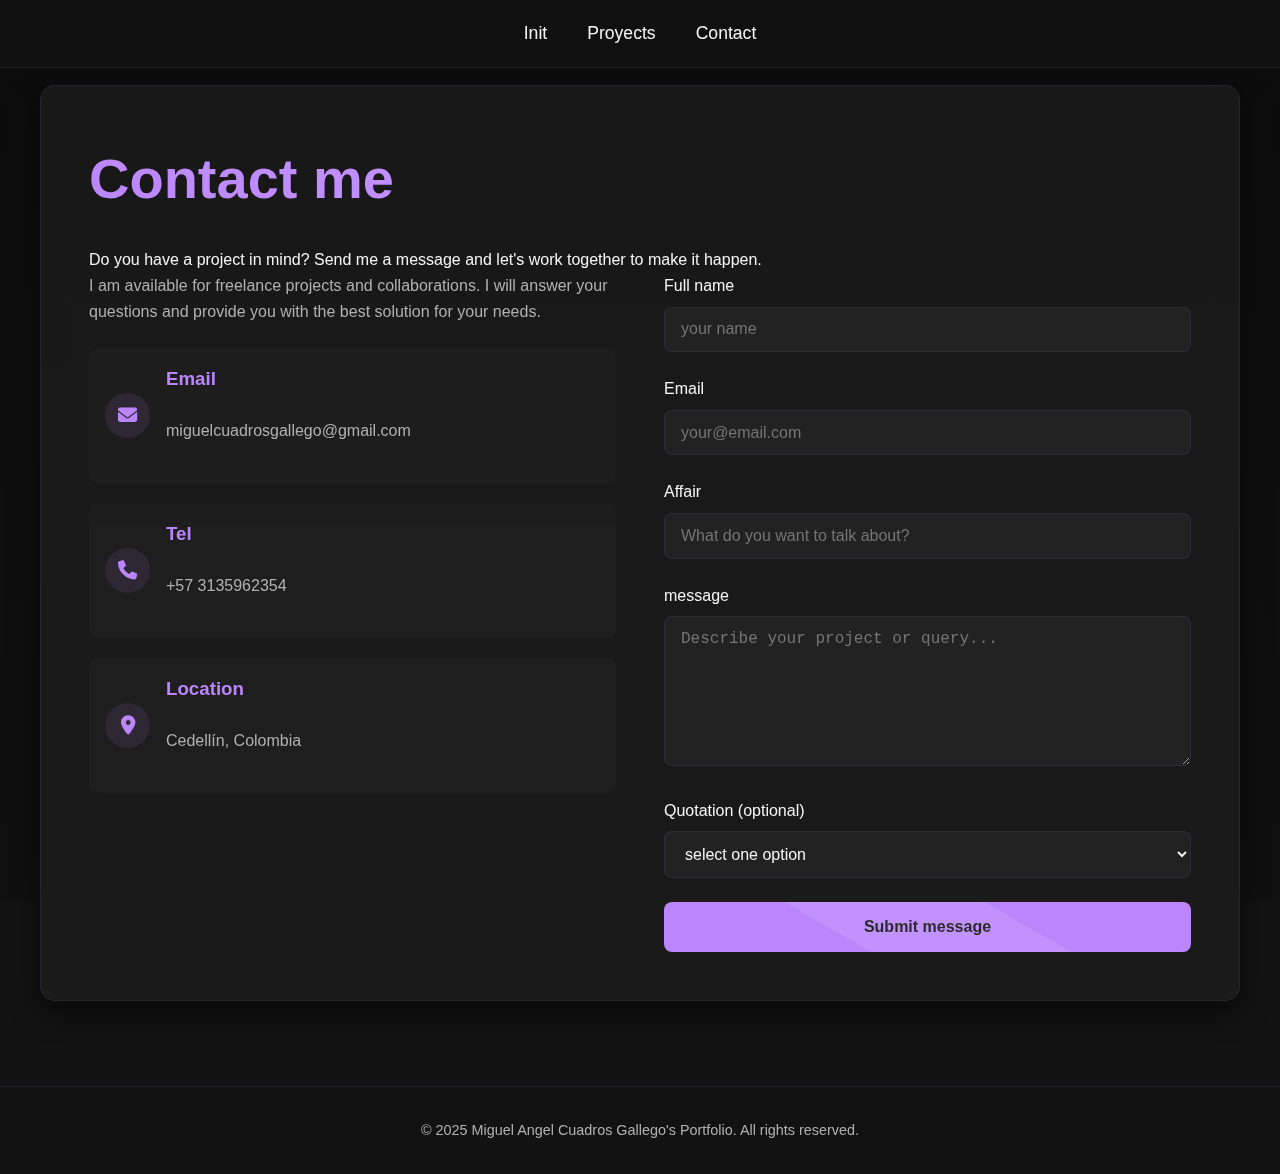
<file: contact.html>
<!DOCTYPE html>
<html lang="en">
<head>
    <meta charset="UTF-8">
    <meta name="viewport" content="width=device-width, initial-scale=1.0">
    <title>Contacto</title>
    <link rel="stylesheet" href="style.css">
    <link rel="stylesheet" href="https://cdnjs.cloudflare.com/ajax/libs/font-awesome/6.4.0/css/all.min.css">
</head>
<body>
     <!-- Fondo parallax -->
    <div class="parallax-bg"></div>
    
    <!-- Navegación -->
     <header>
        <nav>
            <ul class="nav-links">
                <li><a href="./index.html">Init</a></li>
                <li><a href="./proyects.html">Proyects</a></li>
                <li><a href="./contact.html">Contact</a></li>
            </ul>
        </nav>
    </header>

    <main id="contacto" class="page">
            <h1>Contact me</h1>
            <p>Do you have a project in mind? Send me a message and let's work together to make it happen.</p>
            
            <div class="contact-container">
                <div class="contact-info">
                    <p>I am available for freelance projects and collaborations. I will answer your questions and provide you with the best solution for your needs.</p>
                    
                    <div class="contact-methods">
                        <div class="contact-method">
                            <i class="fas fa-envelope"></i>
                            <div>
                                <h3>Email</h3>
                                <p>miguelcuadrosgallego@gmail.com</p>
                            </div>
                        </div>
                        
                        <div class="contact-method">
                            <i class="fas fa-phone"></i>
                            <div>
                                <h3>Tel</h3>
                                <p>+57 3135962354</p>
                            </div>
                        </div>
                        
                        <div class="contact-method">
                            <i class="fas fa-map-marker-alt"></i>
                            <div>
                                <h3>Location</h3>
                                <p>Cedellín, Colombia</p>
                            </div>
                        </div>
                    </div>
                </div>
                
                <div class="contact-form">
                    <form>
                        <div class="form-group">
                            <label for="name">Full name</label>
                            <input type="text" id="name" placeholder="your name" required>
                        </div>
                        
                        <div class="form-group">
                            <label for="email">Email</label>
                            <input type="email" id="email" placeholder="your@email.com" required>
                        </div>
                        
                        <div class="form-group">
                            <label for="subject">Affair</label>
                            <input type="text" id="subject" placeholder="What do you want to talk about?" required>
                        </div>
                        
                        <div class="form-group">
                            <label for="message">message</label>
                            <textarea id="message" placeholder="Describe your project or query..." required></textarea>
                        </div>
                        
                        <div class="form-group">
                            <label for="budget">Quotation (optional)</label>
                            <select id="budget">
                                <option value="">select one option</option>
                                <option value="1">Less than 1.000€</option>
                                <option value="2">1.000€ - 5.000€</option>
                                <option value="3">5.000€ - 10.000€</option>
                                <option value="4">More than 10.000€</option>
                            </select>
                        </div>
                        
                        <button type="submit" class="submit-btn">Submit message</button>
                    </form>
                </div>
            </div>
        </main>
    </div>
    
    <!-- Pie de página -->
    <footer>
    <p>&copy; 2025 Miguel Angel Cuadros Gallego's Portfolio. All rights reserved.</p>
    </footer>
</body>
</html>
</file>
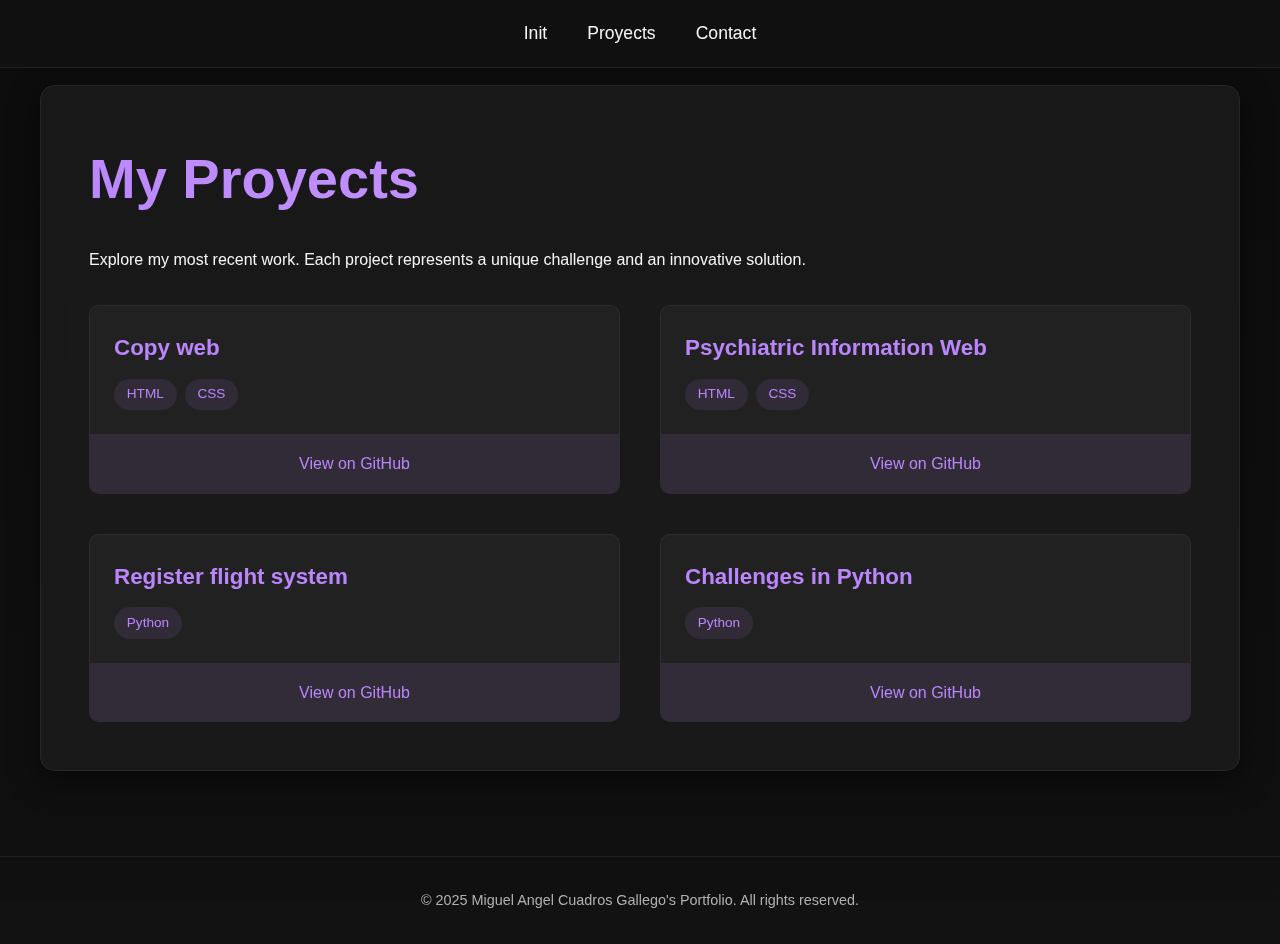
<file: proyects.html>
<!DOCTYPE html>
<html lang="en">
<head>
    <meta charset="UTF-8">
    <meta name="viewport" content="width=device-width, initial-scale=1.0">
    <title>Proyectos</title>
    <link rel="stylesheet" href="style.css">
    <link rel="stylesheet" href="https://cdnjs.cloudflare.com/ajax/libs/font-awesome/6.4.0/css/all.min.css">
</head>
<body>
      <!-- Fondo parallax -->
    <div class="parallax-bg"></div>
    
    <!-- Navegación -->
    <nav>
        <ul class="nav-links">
            <li><a href="./index.html">Init</a></li>
            <li><a href="./proyects.html">Proyects</a></li>
            <li><a href="./contact.html">Contact</a></li>
        </ul>
    </nav>
    <!-- Página de Proyectos -->
    <main id="proyectos" class="page">
        <h1>My Proyects</h1>
        <p>Explore my most recent work. Each project represents a unique challenge and an innovative solution.</p>
        <!-- details of the proyects -->
        <div class="projects-grid">
            <div class="project-card">
                <div class="project-header">
                    <h3 class="project-title">Copy web</h3>
                    <div class="project-languages">
                        <span class="language-tag">HTML</span>
                        <span class="language-tag">CSS</span>
                    </div>
                </div>
                <a href="https://miguelcuadros2020.github.io/ejercicio_calentamiento/copia_de_imagen/index.html" class="project-link">View on GitHub</a>
            </div>
            
            <div class="project-card">
                <div class="project-header">
                    <h3 class="project-title">Psychiatric Information Web</h3>
                    <div class="project-languages">
                        <span class="language-tag">HTML</span>
                        <span class="language-tag">CSS</span>
                    </div>
                </div>
                <a href="https://miguelcuadros2020.github.io/ejercicio_calentamiento/siquiatria_aprendisaje/index.html" class="project-link">View on GitHub</a>
            </div>
                
            <div class="project-card">
                <div class="project-header">
                    <h3 class="project-title">Register flight system</h3>
                    <div class="project-languages">
                        <span class="language-tag">Python</span>
                    </div>
                </div>
                <a href="https://github.com/miguelcuadros2020/register_flight_system" class="project-link">View on GitHub</a>
            </div>
            
            <div class="project-card">
                <div class="project-header">
                    <h3 class="project-title">Challenges in Python</h3>
                    <div class="project-languages">
                        <span class="language-tag">Python</span>
                    </div>
                </div>
                <a href="https://miguelcuadros2020.github.io/ejercicio_calentamiento/" class="project-link">View on GitHub</a>
            </div>
        </div>
    </main>
    <!-- foother -->
    <footer>
    <p>&copy; 2025 Miguel Angel Cuadros Gallego's Portfolio. All rights reserved.</p>
    </footer>
</body>
</html>
</file>
<file: style.css>
/* Base Variables and Styles */
        :root {
            --color-dark: #121212;
            --color-darker: #0a0a0a;
            --color-gray: #2a2a2a;
            --color-light-gray: #3d3d3d;
            --color-accent: #bb86fc;
            --color-accent-light: #d0a6ff;
            --color-text: #f5f5f5;
            --color-text-secondary: #b0b0b0;
            --transition: all 0.4s cubic-bezier(0.175, 0.885, 0.32, 1.275);
        }
        
        * {
            margin: 0;
            padding: 0;
            box-sizing: border-box;
        }
        
        body {
            font-family: 'Segoe UI', Tahoma, Geneva, Verdana, sans-serif;
            background-color: var(--color-dark);
            color: var(--color-text);
            line-height: 1.6;
            overflow-x: hidden;
        }
        
        /* Styles for the parallax background generates two balls of light that pass through the background grows and fades*/
        .parallax-bg {
            position: fixed;
            top: 0;
            left: 0;
            width: 100%;
            height: 100%;
            z-index: -1;
            background: 
                radial-gradient(circle at 10% 20%, var(--color-gray) 0%, transparent 15%),
                radial-gradient(circle at 90% 80%, var(--color-gray) 0%, transparent 15%),
                linear-gradient(var(--color-darker), var(--color-dark));
            background-size: 200% 200%;
            background-attachment: fixed;
            background-position: center;
            animation: gradientShift 20s ease infinite;
        }
        
        @keyframes gradientShift {
            0% { background-position: 0% 0%; }
            50% { background-position: 100% 100%; }
            100% { background-position: 0% 0%; }
        }
        
        /* Navegation */
        nav {
            position: fixed;
            top: 0;
            width: 100%;
            background-color: rgba(18, 18, 18, 0.85);
            backdrop-filter: blur(10px);
            z-index: 100;
            display: flex;
            justify-content: center;
            padding: 1.2rem 0;
            border-bottom: 1px solid rgba(187, 134, 252, 0.1);
        }
        
        .nav-links {
            display: flex;
            list-style: none;
            gap: 2.5rem;
        }
        /* Menu animation when the Maus passes over */
        .nav-links a {
            color: var(--color-text);
            text-decoration: none;
            font-weight: 500;
            font-size: 1.1rem;
            position: relative;
            padding: 0.5rem 0;
            transition: var(--transition);
        }
        /* Animation of the bar that appears at the bottom of the text */
        .nav-links a::after {
            content: '';
            position: absolute;
            width: 0;
            height: 2px;
            bottom: 0;
            left: 0;
            background-color: var(--color-accent);
            transition: width 0.3s ease;
        }
        
        .nav-links a:hover {
            color: var(--color-accent);
        }
        /* wisth of the bar */
        .nav-links a:hover::after {
            width: 100%;
        }
        
        /* Contenedor de páginas */
        .page-container {
            min-height: 100vh;
            display: flex;
            flex-direction: column;
            align-items: center;
            justify-content: center;
            padding: 5rem 2rem;
            position: relative;
            z-index: 1;
        }
        .page{
            margin: 5.3rem auto;

        }
        /* Common styles for all pages */
        .page {
            width: 100%;
            max-width: 1200px;
            background: rgba(30, 30, 30, 0.7);
            backdrop-filter: blur(10px);
            border-radius: 15px;
            padding: 3rem;
            box-shadow: 0 10px 30px rgba(0, 0, 0, 0.5);
            border: 1px solid rgba(187, 134, 252, 0.1);
            animation: fadeIn 1s ease-out;
        }
        
        @keyframes fadeIn {
            from { opacity: 0; transform: translateY(20px); }
            to { opacity: 1; transform: translateY(0); }
        }
        
        h1, h2, h3 {
            color: var(--color-accent);
            margin-bottom: 1.5rem;
        }
        /* makes the background look like the color of the tetra and not the background */
        h1 {
            font-size: 3.5rem;
            background: linear-gradient(45deg, var(--color-accent), var(--color-accent-light));
            /* makes the background look like the color of the tetra and not the background */
            -webkit-background-clip: text;
            /* so that the bottom is applied to the tetra and not to the container */
            background-clip: text;
            color: transparent;
        }
    
        /* page to init */
        .hero {
            display: flex;
            flex-wrap: wrap;
            gap: 3rem;
            align-items: center;
            justify-content: center;
        }
        
        .profile-container {
            position: relative;
            width: 280px;
            height: 280px;
            border-radius: 50%;
            overflow: hidden;
            box-shadow: 0 0 30px rgba(187, 134, 252, 0.3);
            animation: float 6s ease-in-out infinite;
        }
        
        @keyframes float {
            0% { transform: translateY(0px); }
            50% { transform: translateY(-15px); }
            100% { transform: translateY(0px); }
        }
        
        .profile-container::before {
            content: '';
            position: absolute;
            top: 0;
            left: 0;
            width: 100%;
            height: 100%;
            background: linear-gradient(45deg, transparent, rgba(187, 134, 252, 0.1), transparent);
            z-index: 1;
        }
        
        .profile-img {
            width: 100%;
            height: 100%;
            background: linear-gradient(45deg, #2c1a4d, #1a1a2e);
            display: flex;
            align-items: center;
            justify-content: center;
            font-size: 5rem;
            color: var(--color-accent-light);

        }

        img{
            width: 400px;
        }

        .hero-content {
            flex: 1;
            min-width: 260px;
        }
        
        .hero h2 {
            font-size: 2rem;
            color: var(--color-text);
            margin-bottom: 1rem;
        }
        
        .hero p {
            color: var(--color-text-secondary);
            margin-bottom: 1.5rem;
            font-size: 1.1rem;
            max-width: 600px;
        }
        
        .skills-container {
            margin-top: 3rem;
        }
        
        .skills-grid {
            display: grid;
            grid-template-columns: repeat(auto-fill, minmax(150px, 1fr));
            gap: 1.5rem;
            margin-top: 1.5rem;
        }
        
        .skill-card {
            background: rgba(43, 43, 43, 0.5);
            border-radius: 10px;
            padding: 1.2rem;
            text-align: center;
            transition: var(--transition);
            border: 1px solid rgba(187, 134, 252, 0.1);
        }
        
        .skill-card:hover {
            transform: translateY(-5px);
            box-shadow: 0 5px 15px rgba(187, 134, 252, 0.2);
            border-color: var(--color-accent);
        }
        
        .skill-card i {
            font-size: 2.5rem;
            color: var(--color-accent);
            margin-bottom: 0.8rem;
        }
        
        /* Página de Proyectos */
        .projects-grid {
            display: grid;
            grid-template-columns: repeat(auto-fill, minmax(350px, 1fr));
            gap: 2.5rem;
            margin-top: 2rem;
        }
        
        .project-card {
            background: rgba(43, 43, 43, 0.5);
            border-radius: 10px;
            overflow: hidden;
            transition: var(--transition);
            border: 1px solid rgba(187, 134, 252, 0.1);
            animation: fadeIn 0.5s ease-out;
            animation-fill-mode: backwards;
        }
        /* animation in order */
        .project-card:nth-child(1) { animation-delay: 0.1s; }
        .project-card:nth-child(2) { animation-delay: 0.2s; }
        .project-card:nth-child(3) { animation-delay: 0.3s; }
        .project-card:nth-child(4) { animation-delay: 0.4s; }
        .project-card:nth-child(5) { animation-delay: 0.5s; }
        .project-card:nth-child(6) { animation-delay: 0.6s; }
        
        .project-card:hover {
            transform: translateY(-10px);
            box-shadow: 0 15px 30px rgba(0, 0, 0, 0.3);
            border-color: var(--color-accent);
        }
        
        .project-header {
            padding: 1.5rem;
            background: rgba(34, 34, 34, 0.7);
            border-bottom: 1px solid rgba(187, 134, 252, 0.1);
        }
        
        .project-title {
            font-size: 1.4rem;
            margin-bottom: 0.5rem;
        }
        
        .project-languages {
            display: flex;
            flex-wrap: wrap;
            gap: 0.5rem;
            margin-top: 0.8rem;
        }
        
        .language-tag {
            background: rgba(187, 134, 252, 0.1);
            color: var(--color-accent);
            padding: 0.3rem 0.8rem;
            border-radius: 20px;
            font-size: 0.85rem;
        }
        
        .project-link {
            display: block;
            text-align: center;
            padding: 1rem;
            background: rgba(187, 134, 252, 0.1);
            color: var(--color-accent);
            text-decoration: none;
            font-weight: 500;
            transition: background 0.3s ease;
        }
        
        .project-link:hover {
            background: rgba(187, 134, 252, 0.2);
        }
        
        /* Página de Contacto */
        .contact-container {
            display: flex;
            flex-wrap: wrap;
            gap: 3rem;
        }
        
        .contact-info {
            flex: 1;
            min-width: 300px;
        }
        
        .contact-info p {
            margin-bottom: 1.5rem;
            color: var(--color-text-secondary);
        }
        
        .contact-methods {
            display: flex;
            flex-direction: column;
            gap: 1.2rem;
            margin-top: 1.5rem;
        }
        
        .contact-method {
            display: flex;
            align-items: center;
            gap: 1rem;
            padding: 1rem;
            background: rgba(43, 43, 43, 0.3);
            border-radius: 10px;
            transition: var(--transition);
            animation: fadeIn 0.5s ease-out;
            animation-fill-mode: backwards;
        }

        .contact-method:nth-child(1) { animation-delay: 0.1s; }
        .contact-method:nth-child(2) { animation-delay: 0.2s; }
        .contact-method:nth-child(3) { animation-delay: 0.3s; }
        
        .contact-method:hover {
            transform: translateX(5px);
            background: rgba(187, 134, 252, 0.1);
        }
        
        .contact-method i {
            width: 45px;
            height: 45px;
            background: rgba(187, 134, 252, 0.1);
            border-radius: 50%;
            display: flex;
            align-items: center;
            justify-content: center;
            font-size: 1.2rem;
            color: var(--color-accent);
        }
        
        .contact-form {
            flex: 1;
            min-width: 300px;
        }
        
        .form-group {
            margin-bottom: 1.5rem;
            transition: var(--transition);
            animation: fadeIn 0.5s ease-out;
            animation-fill-mode: backwards;
        }

        .form-group:nth-child(1) { animation-delay: 0.1s; }
        .form-group:nth-child(2) { animation-delay: 0.2s; }
        .form-group:nth-child(3) { animation-delay: 0.3s; }
        .form-group:nth-child(4) { animation-delay: 0.4s; }
        .form-group:nth-child(5) { animation-delay: 0.5s; }
        
        .form-group label {
            display: block;
            margin-bottom: 0.5rem;
            color: var(--color-text);
        }
        
        .form-group input,
        .form-group textarea,
        .form-group select {
            width: 100%;
            padding: 0.8rem 1rem;
            background: rgba(43, 43, 43, 0.5);
            border: 1px solid rgba(187, 134, 252, 0.1);
            border-radius: 8px;
            color: var(--color-text);
            font-size: 1rem;
        }
        
        .form-group input:focus,
        .form-group textarea:focus,
        .form-group select:focus {
            outline: none;
            border-color: var(--color-accent);
            box-shadow: 0 0 0 3px rgba(187, 134, 252, 0.1);
        }
        
        .form-group textarea {
            min-height: 150px;
            resize: vertical;
        }
        
        .submit-btn {
            background: var(--color-accent);
            color: var(--color-dark);
            border: none;
            padding: 1rem 2rem;
            border-radius: 8px;
            font-size: 1rem;
            font-weight: 600;
            cursor: pointer;
            transition: var(--transition);
            width: 100%;
            position: relative;
            overflow: hidden;
        }
        
        .submit-btn::after {
            content: '';
            position: absolute;
            top: -50%;
            left: -50%;
            width: 200%;
            height: 200%;
            background: rgba(255, 255, 255, 0.1);
            transform: rotate(30deg);
            transition: transform 0.6s;
        }
        
        .submit-btn:hover {
            background: var(--color-accent-light);
            box-shadow: 0 5px 15px rgba(187, 134, 252, 0.3);
            transform: translateY(-2px);
        }
        
        .submit-btn:hover::after {
            transform: rotate(30deg) translate(20%, 20%);
        }
        
        /* Pie de página */
        footer {
            text-align: center;
            padding: 2rem;
            color: var(--color-text-secondary);
            font-size: 0.9rem;
            border-top: 1px solid rgba(187, 134, 252, 0.1);
            margin-top: 2rem;
        }
        
        /* Responsive Design */
        @media (max-width: 768px) {
            h1 {
                font-size: 2.8rem;
            }
            
            .nav-links {
                gap: 1.5rem;
            }
            
            .page {
                padding: 2rem 1.5rem;
            }
            
            .projects-grid {
                grid-template-columns: 1fr;
            }
            
            .profile-container {
                width: 220px;
                height: 220px;
            }
        }
        
        @media (max-width: 480px) {
            h1 {
                font-size: 2.2rem;
            }
            
            .nav-links {
                gap: 1rem;
                font-size: 0.9rem;
            }
            
            .page {
                padding: 1.5rem 1rem;
            }
            
            .profile-container {
                width: 180px;
                height: 180px;
            }
            
            .contact-container {
                flex-direction: column;
            }
        }
</file>
